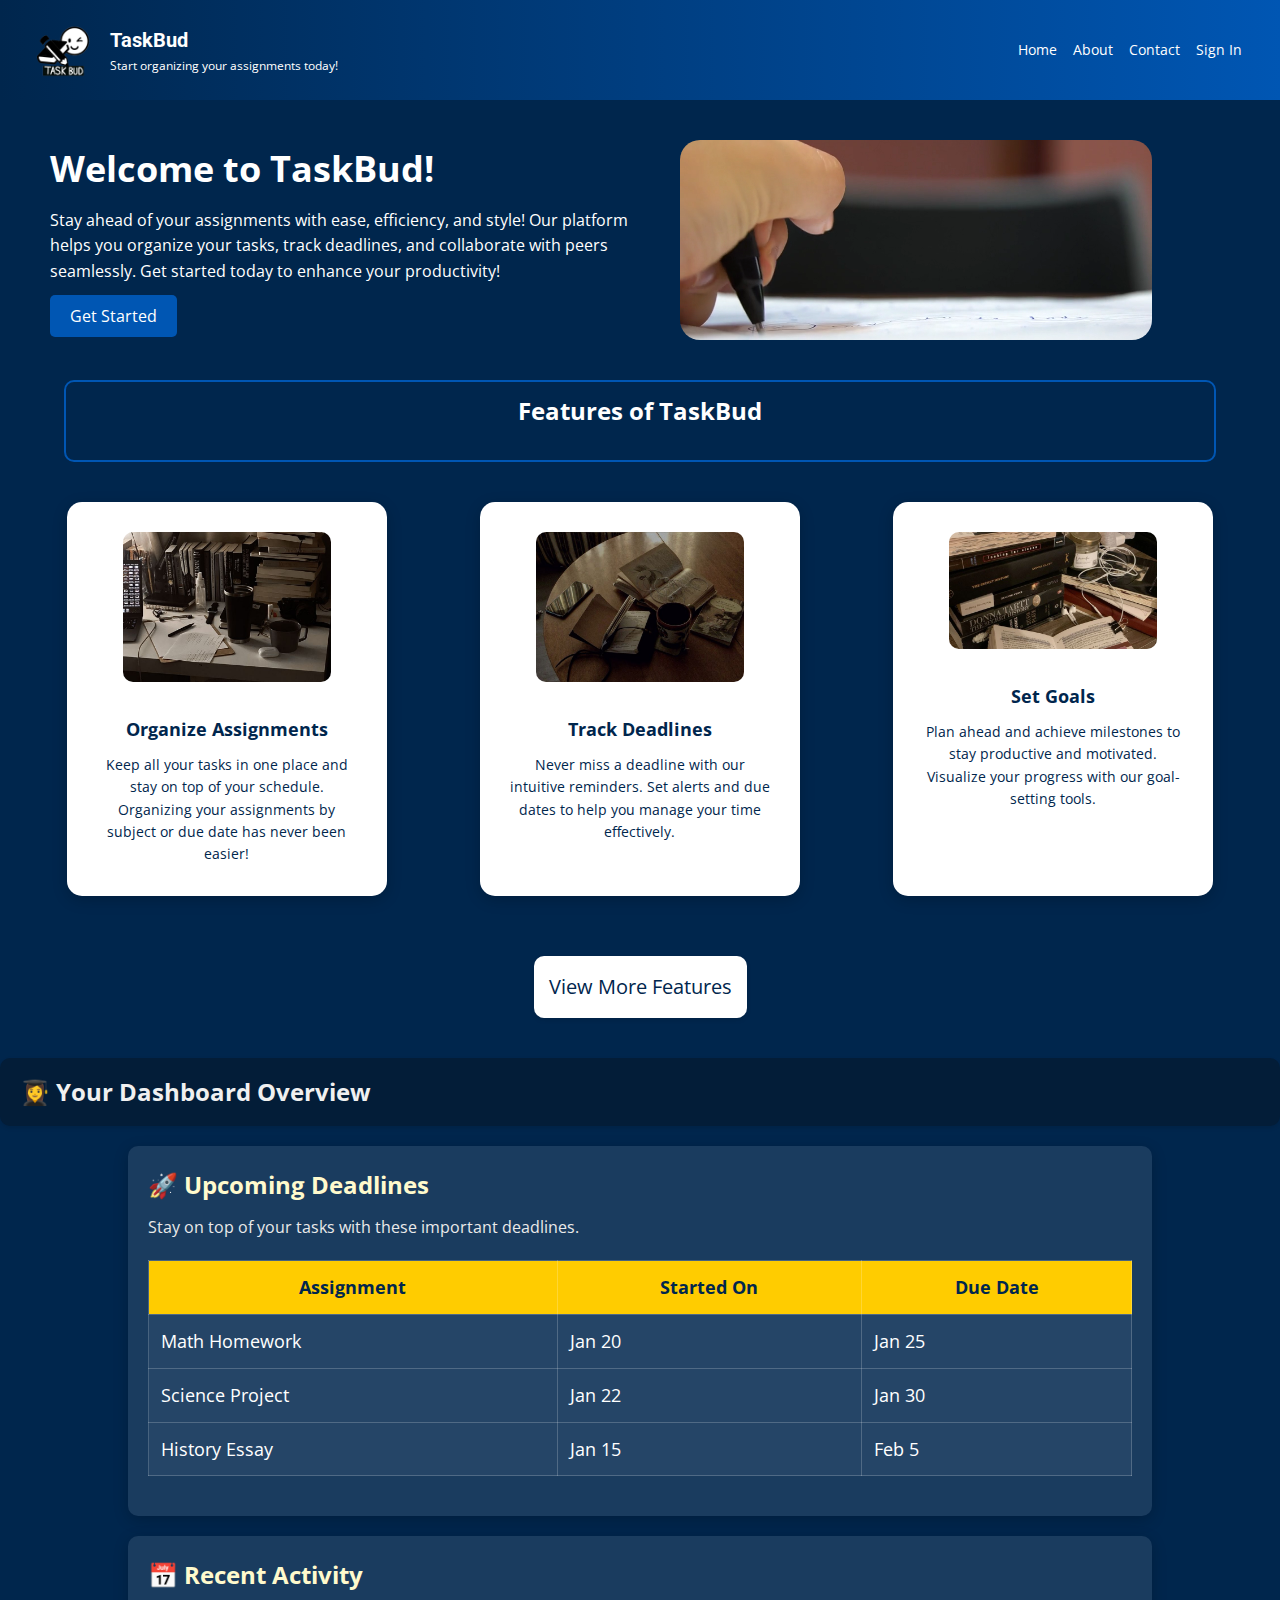
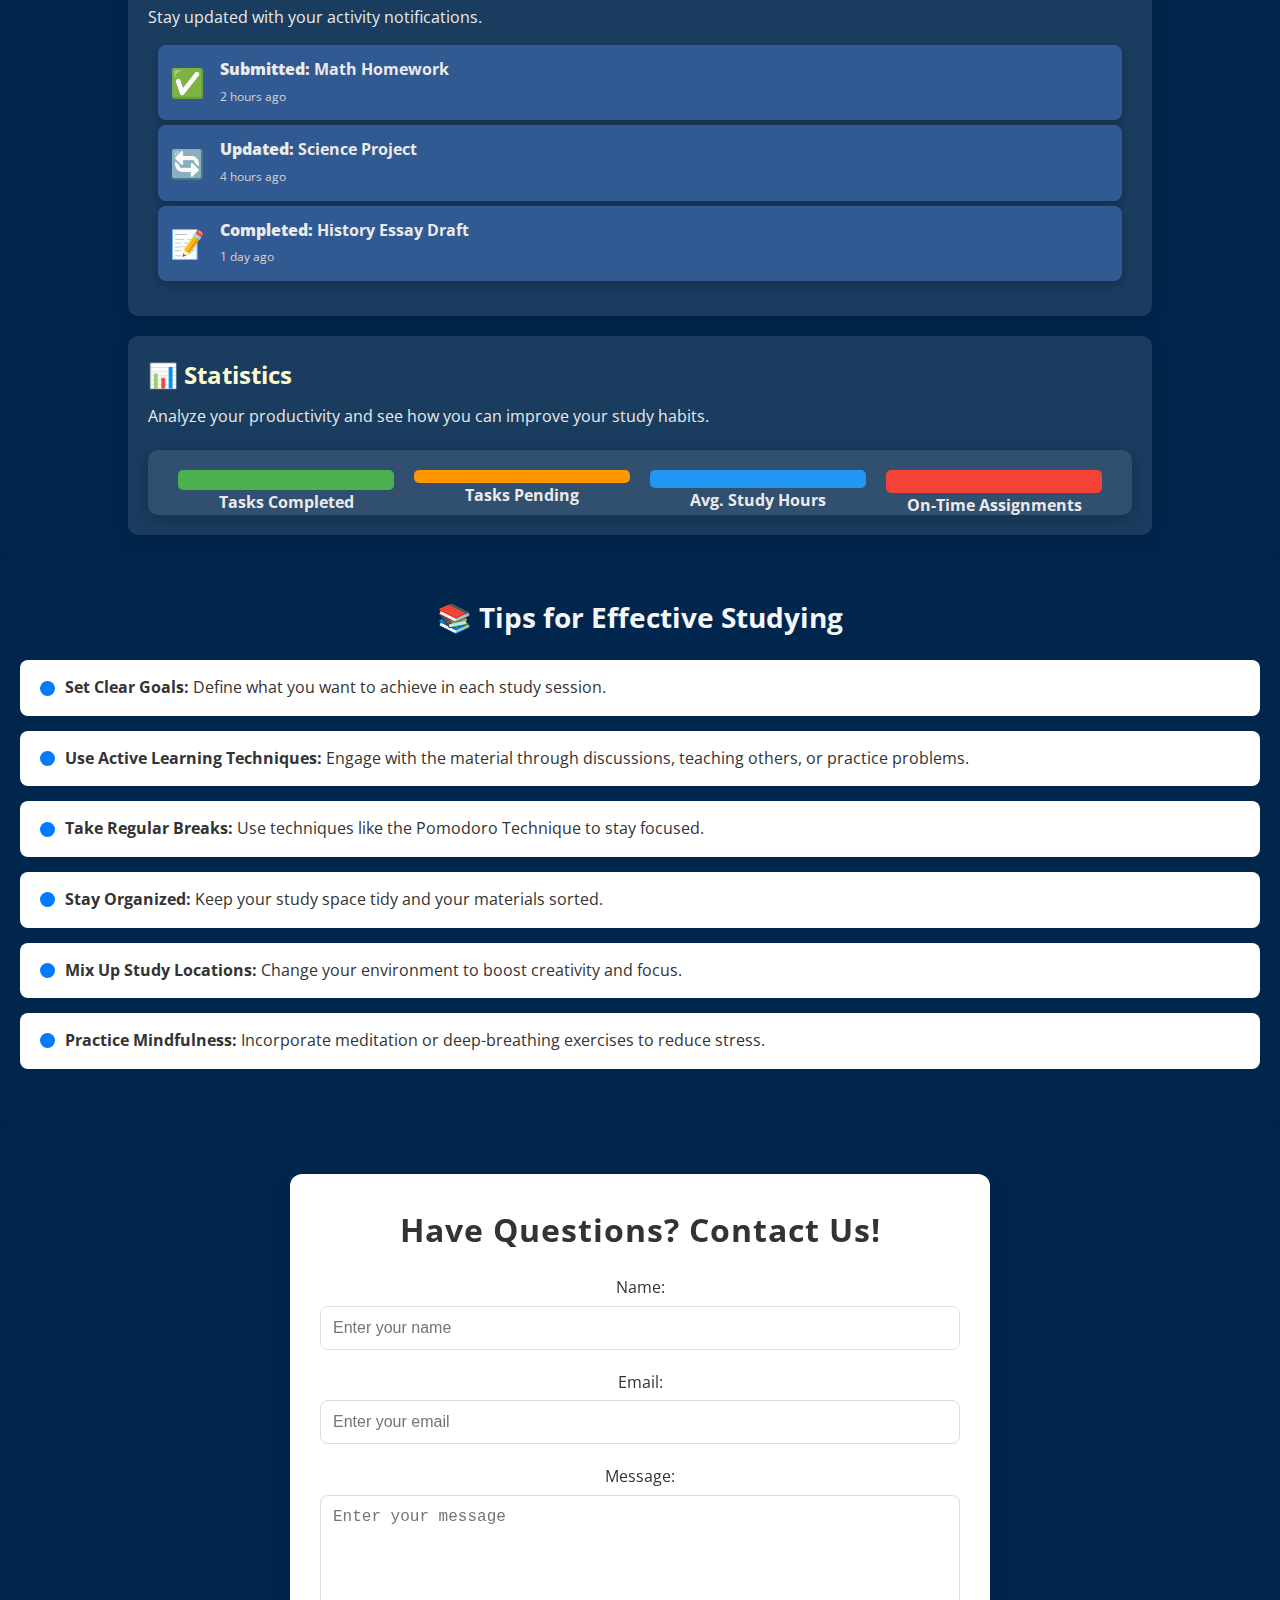
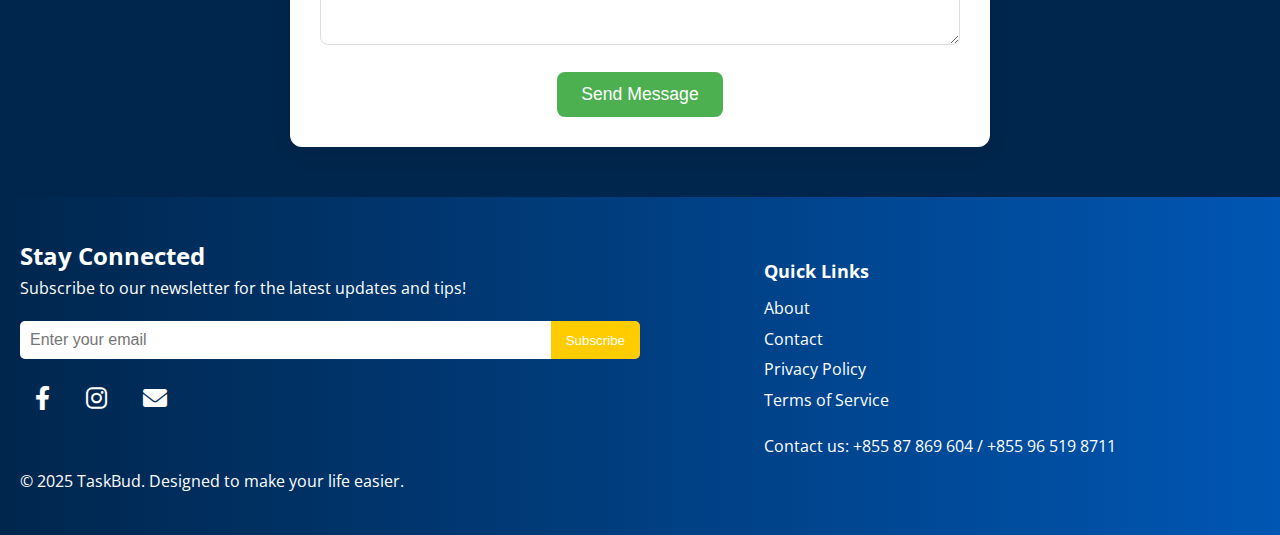
<file: index.html>
<!DOCTYPE html>
<html lang="en">
<head>
  <meta charset="UTF-8">
  <meta name="viewport" content="width=device-width, initial-scale=1.0">
  <title>TaskBud - Assignment Tracker</title>
  <link rel="icon" href="images/favicon.ico" type="image/x-icon">
  <link href="https://fonts.googleapis.com/css2?family=Roboto:wght@400;700&family=Open+Sans:wght@400;600&display=swap" rel="stylesheet">
  <link rel="stylesheet" href="styles.css">
  <link rel="stylesheet" href="https://cdnjs.cloudflare.com/ajax/libs/font-awesome/6.0.0-beta3/css/all.min.css">
</head>
<body>
  <!-- Header -->
  <header>
    <div class="logo-container">
      <img src="images/logo.jpg" alt="TaskBud Logo" class="logo">
      <div class="title">
        <h1>TaskBud</h1>
        <p>Start organizing your assignments today!</p>
      </div>
    </div>
    <nav>
      <ul>
        <li><a href="index.html">Home</a></li>
        <li><a href="about.html">About</a></li>
        <li><a href="contact.html">Contact</a></li>
        <li><a href="signin.html">Sign In</a></li> <!-- New Sign In link -->
      </ul>
    </nav>
  </header>

  <main>
    <!-- Intro Section -->
    <section id="intro" class="intro">
      <div class="intro-content">
        <div class="intro-text">
          <h1>Welcome to TaskBud!</h1>
          <p>Stay ahead of your assignments with ease, efficiency, and style! Our platform helps you organize your tasks, track deadlines, and collaborate with peers seamlessly. Get started today to enhance your productivity!</p>
          <a href="#features" class="get-started-button">Get Started</a>
        </div>
        <div class="intro-video">
          <video autoplay muted loop>
            <source src="images/study.mp4" type="video/mp4">
            Your browser does not support the video tag.
          </video>
        </div>
      </div>
    </section>

    

    <!-- Enhanced Features Section -->
    <section id="features" class="features">
      <div class="features-title">
        <h2>Features of TaskBud</h2>
      </div>
      <div class="features-container">
        <!-- Box Style Features -->
        <div class="feature-card feature-card-1">
          <img src="images/photo6.jpg" alt="Organize Assignments">
          <h3>Organize Assignments</h3>
          <p>Keep all your tasks in one place and stay on top of your schedule. Organizing your assignments by subject or due date has never been easier!</p>
        </div>

        <div class="feature-card feature-card-2">
          <img src="images/photo2.jpg" alt="Track Deadlines">
          <h3>Track Deadlines</h3>
          <p>Never miss a deadline with our intuitive reminders. Set alerts and due dates to help you manage your time effectively.</p>
        </div>

        <div class="feature-card feature-card-3">
          <img src="images/photo8.jpg" alt="Set Goals">
          <h3>Set Goals</h3>
          <p>Plan ahead and achieve milestones to stay productive and motivated. Visualize your progress with our goal-setting tools.</p>
        </div>
      </div>

      <div class="view-more-features">
        <input type="checkbox" id="toggle-features" class="toggle-checkbox">
        <label for="toggle-features" class="toggle-title">View More Features</label>
        <div class="features-different-design">
          <div class="feature-item">
            <div class="feature-image">
              <img src="images/image0.jpg" alt="Study Planner">
            </div>
            <h3>Study Planner</h3>
            <p>Organize your study schedule with our easy-to-use planner.</p>
          </div>
          
          <div class="feature-item">
            <div class="feature-image">
              <img src="images/image2.jpg" alt="Resource Library">
            </div>
            <h3>Resource Library</h3>
            <p>Access a vast library of study materials and resources.</p>
          </div>
          
          <div class="feature-item">
            <div class="feature-image">
              <img src="images/image3.jpg" alt="Progress Tracker">
            </div>
            <h3>Progress Tracker</h3>
            <p>Track your progress and stay motivated with our tools.</p>
          </div>
          
          <div class="feature-item">
            <div class="feature-image">
              <img src="images/image1.jpg" alt="Collaboration Tools">
            </div>
            <h3>Collaboration Tools</h3>
            <p>Utilize various collaboration tools to work effectively with your study group.</p>
          </div>
        </div>
      </div>
    </section>

<!-- Dashboard Section -->
<section id="dashboard" class="dashboard">
  <h2 class="dashboard-overview-title">👩‍🎓 Your Dashboard Overview</h2>
</section>

  <!-- Upcoming Deadlines Section -->
  <section id="upcoming-deadlines" class="info-section fade-in">
    <h2>🚀 Upcoming Deadlines</h2>
    <p>Stay on top of your tasks with these important deadlines.</p>
    <div class="table-responsive">
      <table class="styled-table">
        <thead>
          <tr>
            <th>Assignment</th>
            <th>Started On</th>
            <th>Due Date</th>
          </tr>
        </thead>
        <tbody>
          <tr>
            <td>Math Homework</td>
            <td>Jan 20</td>
            <td>Jan 25</td>
          </tr>
          <tr>
            <td>Science Project</td>
            <td>Jan 22</td>
            <td>Jan 30</td>
          </tr>
          <tr>
            <td>History Essay</td>
            <td>Jan 15</td>
            <td>Feb 5</td>
          </tr>
        </tbody>
      </table>
    </div>
  </section>

  <!-- Recent Activity Section -->
  <section id="recent-activity" class="info-section fade-in">
    <h2>📅 Recent Activity</h2>
    <p>Stay updated with your activity notifications.</p>
    <div class="notification-list">
      <div class="notification slide-in">
        <span class="notification-icon">✅</span>
        <div class="notification-content">
          <p class="notification-title"><strong>Submitted:</strong> Math Homework</p>
          <span class="notification-time">2 hours ago</span>
        </div>
      </div>
      <div class="notification slide-in">
        <span class="notification-icon">🔄</span>
        <div class="notification-content">
          <p class="notification-title"><strong>Updated:</strong> Science Project</p>
          <span class="notification-time">4 hours ago</span>
        </div>
      </div>
      <div class="notification slide-in">
        <span class="notification-icon">📝</span>
        <div class="notification-content">
          <p class="notification-title"> <strong>Completed:</strong> History Essay Draft</p>
          <span class="notification-time">1 day ago</span>
        </div>
      </div>
    </div>
  </section>

  <!-- Statistics Section -->
  <section id="statistics" class="info-section fade-in">
    <h2>📊 Statistics</h2>
    <p>Analyze your productivity and see how you can improve your study habits.</p>
    
    <div class="stats-overview">
      <div class="statistic">
        <div class="bar completed" style="height: 80%;" data-title="Tasks Completed: 15"></div>
        <span class="stat-label">Tasks Completed</span>
      </div>
      <div class="statistic">
        <div class="bar pending" style="height: 50%;" data-title="Tasks Pending: 5"></div>
        <span class="stat-label">Tasks Pending</span>
      </div>
      <div class="statistic">
        <div class="bar hours" style="height: 70%;" data-title="Average Study Hours: 5"></div>
        <span class="stat-label">Avg. Study Hours</span>
      </div>
      <div class="statistic">
        <div class="bar on-time" style="height: 90%;" data-title="On-Time Assignments: 12"></div>
        <span class="stat-label">On-Time Assignments</span>
      </div>
    </div>
  </section>
</section>

<!-- Tips for Effective Studying Section -->
<section id="study-tips" class="study-tips">
  <h2 class="study-tips-title">📚 Tips for Effective Studying</h2>
  <ul class="tips-list">
    <li>
      <button class="tip-button"></button>
      <span><strong>Set Clear Goals:</strong> Define what you want to achieve in each study session.</span>
    </li>
    <li>
      <button class="tip-button"></button>
      <span><strong>Use Active Learning Techniques:</strong> Engage with the material through discussions, teaching others, or practice problems.</span>
    </li>
    <li>
      <button class="tip-button"></button>
      <span><strong>Take Regular Breaks:</strong> Use techniques like the Pomodoro Technique to stay focused.</span>
    </li>
    <li>
      <button class="tip-button"></button>
      <span><strong>Stay Organized:</strong> Keep your study space tidy and your materials sorted.</span>
    </li>
    <li>
      <button class="tip-button"></button>
      <span><strong>Mix Up Study Locations:</strong> Change your environment to boost creativity and focus.</span>
    </li>
    <li>
      <button class="tip-button"></button>
      <span><strong>Practice Mindfulness:</strong> Incorporate meditation or deep-breathing exercises to reduce stress.</span>
    </li>
  </ul>
</section>

<!--contact section -->
<section class="contact-us">
  <div class="contact-form-container">
    <h2>Have Questions? Contact Us!</h2>
    <form action="mailto:pakpheavatey@gmail.com" method="POST" enctype="text/plain">
      <div class="form-group">
        <label for="name">Name:</label>
        <input type="text" id="name" name="name" required placeholder="Enter your name">
      </div>
      <div class="form-group">
        <label for="email">Email:</label>
        <input type="email" id="email" name="email" required placeholder="Enter your email">
      </div>
      <div class="form-group">
        <label for="message">Message:</label>
        <textarea id="message" name="message" required placeholder="Enter your message"></textarea>
      </div>
      <button type="submit" class="submit-btn">Send Message</button>
    </form>
  </div>
</section>


    <!-- Loading Spinner -->
    <div class="loading-spinner"></div>
  </main>

<!-- Footer -->
<footer>
  <div class="footer-content">
    <div class="footer-left">
      <h2>Stay Connected</h2>
      <p>Subscribe to our newsletter for the latest updates and tips!</p>
      
      <form class="newsletter-form">
        <input type="email" placeholder="Enter your email" required>
        <button type="submit">Subscribe</button>
      </form>

      <div class="socials">
        <a href="https://www.facebook.com/pheavatey.keo?mibextid=JRoKGi" target="_blank" class="social-icon">
          <i class="fab fa-facebook-f"></i>
        </a>
        <a href="https://www.instagram.com/luvatey?igsh=a2U5emFsNHZld2t4" target="_blank" class="social-icon">
          <i class="fab fa-instagram"></i>
        </a>
        <a href="mailto:pakpheavateykeo@gmail.com" class="social-icon">
          <i class="fas fa-envelope"></i>
        </a>
      </div>
    </div>

    <div class="footer-right">
      <div class="quick-links">
        <h3>Quick Links</h3>
        <a href="#about">About</a>
        <a href="#contact">Contact</a>
        <a href="#privacy">Privacy Policy</a>
        <a href="#terms">Terms of Service</a>
      </div>

      <div class="contact-info">
        <p>Contact us: +855 87 869 604 / +855 96 519 8711</p>
      </div>
    </div>
  </div>

  <p>&copy; 2025 TaskBud. Designed to make your life easier.</p>
</footer>
</body>
</html>
</file>
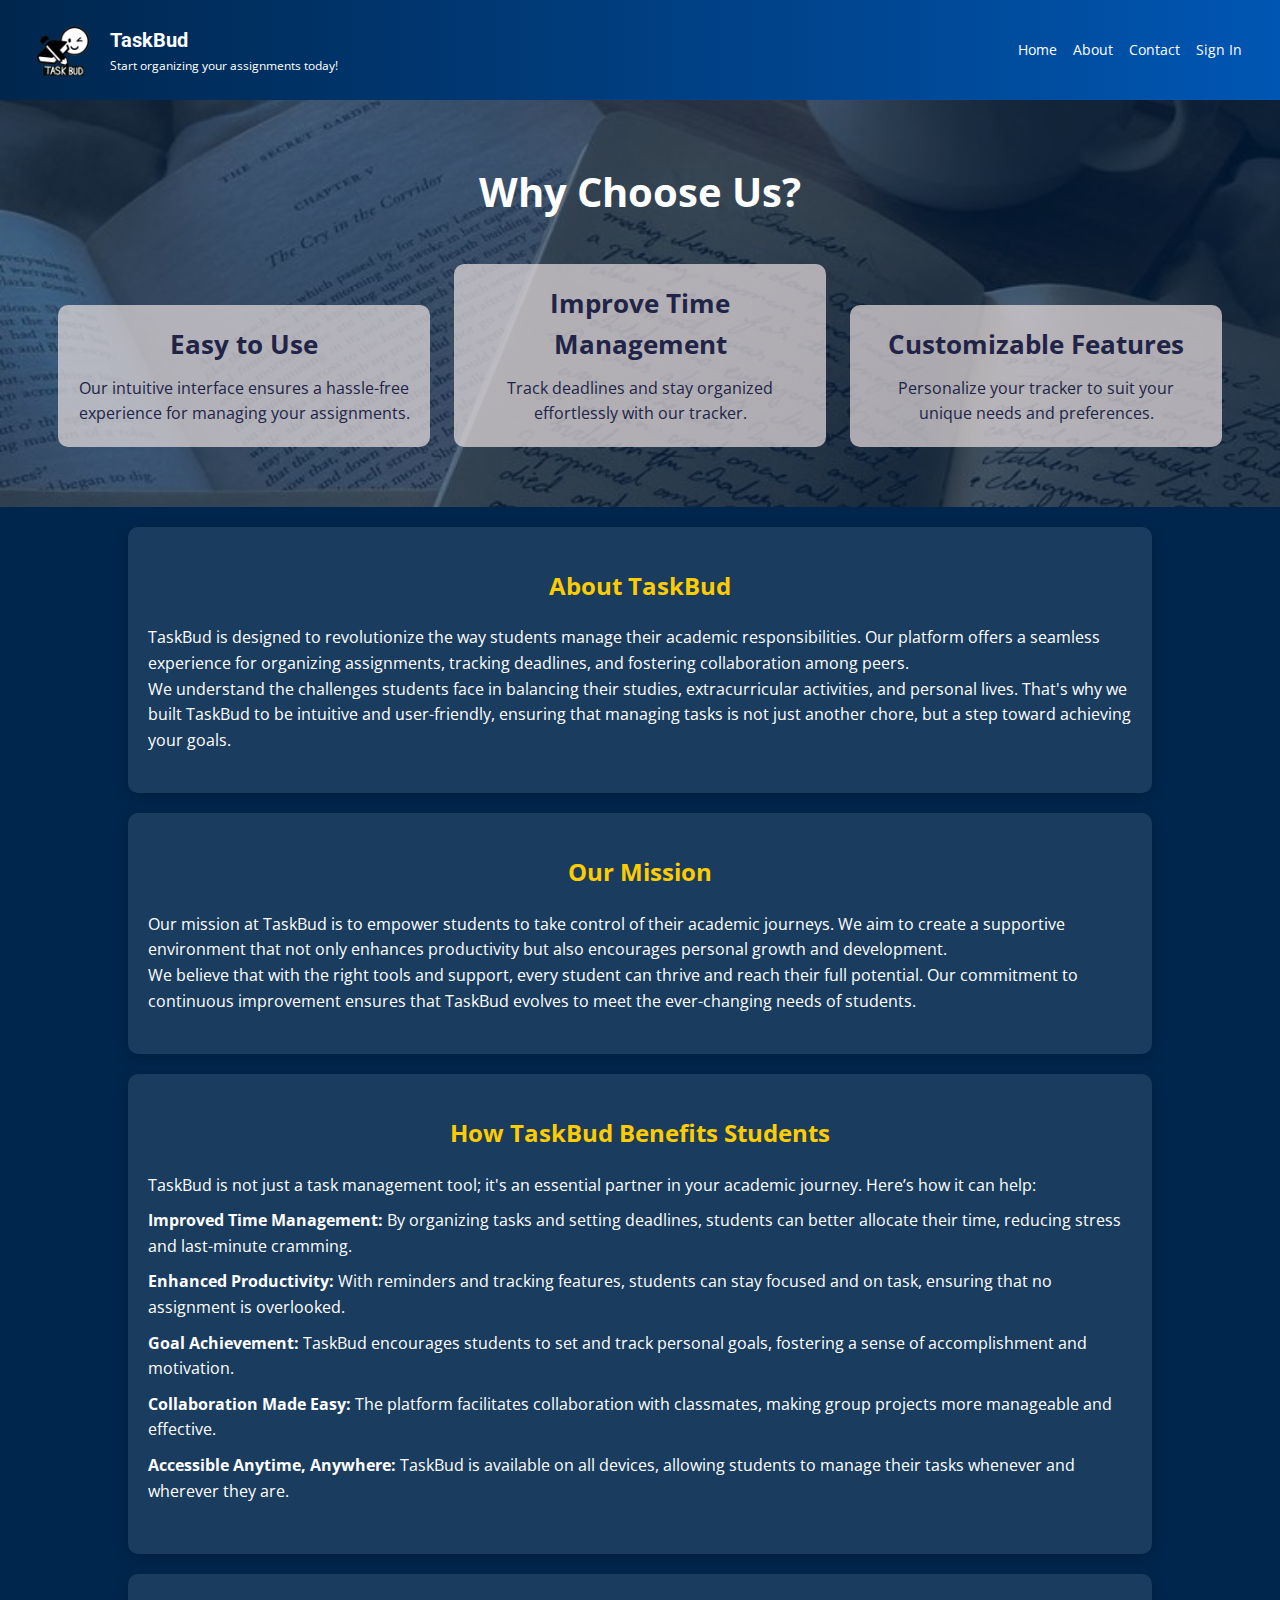
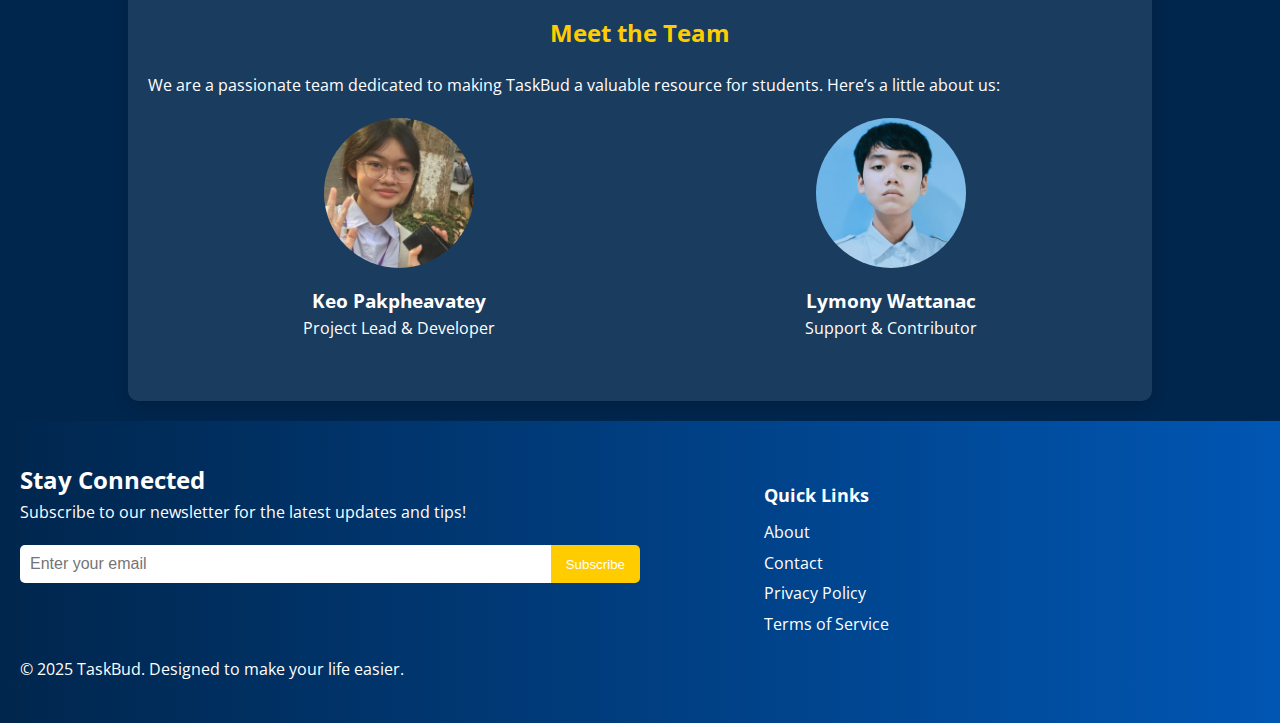
<file: about.html>
<!DOCTYPE html>
<html lang="en">
<head>
  <meta charset="UTF-8">
  <meta name="viewport" content="width=device-width, initial-scale=1.0">
  <title>About Us - TaskBud</title>
  <link rel="icon" href="path/to/your/favicon.ico" type="image/x-icon">
  <link href="https://fonts.googleapis.com/css2?family=Roboto:wght@400;700&family=Open+Sans:wght@400;600&display=swap" rel="stylesheet">
  <link rel="stylesheet" href="styles.css"> <!-- Include your CSS -->
  <link rel="stylesheet" href="https://cdnjs.cloudflare.com/ajax/libs/font-awesome/6.0.0-beta3/css/all.min.css">
  <style>
    .about-section,
    .mission-section,
    .benefits-section,
    .team-section {
      padding: 40px 20px;
      background-color: rgba(255, 255, 255, 0.1);
      border-radius: 10px;
      margin: 20px 10%;
      box-shadow: 0 4px 15px rgba(0, 0, 0, 0.2);
    }

    .about-section h2,
    .mission-section h2,
    .benefits-section h2,
    .team-section h2 {
      color: var(--primary-color);
      margin-bottom: 20px;
      text-align: center;
    }

    .features-container {
      display: flex;
      justify-content: space-around;
      flex-wrap: wrap;
    }

    .feature-item {
      flex: 1 1 30%; /* Responsive width */
      padding: 20px;
      text-align: center;
      background-color: #fff;
      border-radius: 10px;
      margin: 10px;
      box-shadow: 0 2px 4px rgba(0, 0, 0, 0.2);
      transition: transform 0.3s;
    }

    .feature-item:hover {
      transform: translateY(-5px);
    }

    .feature-item i {
      font-size: 40px; /* Icon size */
      color: var(--primary-color);
      margin-bottom: 10px;
    }

    .team-container {
      display: flex;
      justify-content: space-around;
      flex-wrap: wrap;
    }

    .team-member {
      text-align: center;
      margin: 20px;
      transition: transform 0.3s ease;
    }

    .team-member:hover {
      transform: scale(1.05);
    }

    .team-member img {
      width: 150px; /* Adjust as necessary */
      height: 150px; /* Adjust as necessary */
      border-radius: 50%; /* Circular image */
      margin-bottom: 10px;
      transition: border 0.3s ease;
    }

    .team-member img:hover {
      border: 3px solid var(--primary-color); /* Add border on hover */
    }

    .benefits-section {
      padding: 40px 20px;
      background-color: rgba(255, 255, 255, 0.1);
      border-radius: 10px;
      margin: 20px 10%;
      box-shadow: 0 4px 15px rgba(0, 0, 0, 0.2);
    }

    .benefits-section h2 {
      color: var(--primary-color);
      margin-bottom: 20px;
      text-align: center;
    }

    .benefits-section ul {
      list-style-type: none;
      padding: 0;
      line-height: 1.6;
    }

    .benefits-section li {
      margin: 10px 0;
      font-size: 16px;
    }

    /* Adding transitions for sections */
    .about-section,
    .mission-section,
    .benefits-section,
    .team-section {
      transition: transform 0.3s ease, box-shadow 0.3s ease;
    }

    .about-section:hover,
    .mission-section:hover,
    .benefits-section:hover,
    .team-section:hover {
      transform: translateY(-5px);
      box-shadow: 0 6px 20px rgba(0, 0, 0, 0.3);
    }

    /* Slideshow Section */
    .why-us {
      position: relative;
      padding: 60px 20px;
      text-align: center;
      color: white;
      overflow: hidden; /* Hide anything going outside the section */
    }

    .slideshow-container {
      position: absolute;
      top: 0;
      left: 0;
      right: 0;
      bottom: 0;
      display: flex;
      animation: slideshow 25s infinite;
      z-index: -1; /* Position the slideshow behind the content */
    }

    .slide {
      width: 100%;
      flex-shrink: 0;
    }

    .slide img {
      width: 100%;
      height: 100%;
      object-fit: cover;
      opacity: 0.4; /* Make the images slightly transparent */
    }

    @keyframes slideshow {
      0%, 20% {
        transform: translateX(0);
      }
      25%, 45% {
        transform: translateX(-100%);
      }
      50%, 70% {
        transform: translateX(-200%);
      }
      75%, 95% {
        transform: translateX(-300%);
      }
      100% {
        transform: translateX(-400%);
      }
    }

    /* Why Choose Us Content */
    .why-us-content {
      position: relative;
      z-index: 1; /* Make sure content is above the slideshow */
    }

    .why-us h2 {
      font-size: 2.5rem;
      margin-bottom: 40px;
    }

    .reason {
      display: inline-block;
      width: 30%;
      margin: 0 10px;
      text-align: center;
      padding: 20px;
      color: #212347;
      background-color: rgba(233, 224, 224, 0.7); /* Slight transparency */
      border-radius: 10px;
      transition: transform 0.3s ease, box-shadow 0.3s ease;
    }

    .reason h3 {
      font-size: 1.6rem;
      margin-bottom: 10px;
    }

    .reason p {
      font-size: 1rem;
      line-height: 1.6;
    }

    /* Hover animation for reason cards */
    .reason:hover {
      transform: translateY(-10px);
      box-shadow: 0 4px 15px rgba(0, 0, 0, 0.3);
    }

    /* Responsive Styling */
    @media screen and (max-width: 768px) {
      .reason {
        width: 80%;
        margin-bottom: 30px;
      }
      .why-us h2 {
        font-size: 2rem;
      }
    }
  </style>
</head>
<body>
  <!-- Header -->
  <header>
    <div class="logo-container">
      <img src="images/logo.jpg" alt="TaskBud Logo" class="logo">
      <div class="title">
        <h1>TaskBud</h1>
        <p>Start organizing your assignments today!</p>
      </div>
    </div>
    <nav>
        <ul>
          <li><a href="index.html">Home</a></li>
          <li><a href="about.html">About</a></li>
          <li><a href="contact.html">Contact</a></li>
          <li><a href="signin.html">Sign In</a></li> <!-- New Sign In link -->
        </ul>
      </nav>
  </header>

  <main>
    <!-- Slideshow Showcase Section (Why Choose Us) -->
    <section class="why-us">
      <div class="slideshow-container">
        <div class="slide fade">
          <img src="images/slide0.jpg" alt="Assignment 1">
        </div>
        <div class="slide fade">
          <img src="images/slide1.jpg" alt="Assignment 2">
        </div>
        <div class="slide fade">
          <img src="images/slide2.jpg" alt="Assignment 3">
        </div>
        <div class="slide fade">
          <img src="images/slide3.jpg" alt="Assignment 4">
        </div>
        <div class="slide fade">
          <img src="images/slide4.jpg" alt="Assignment 5">
        </div>
      </div>

      <div class="why-us-content">
        <h2>Why Choose Us?</h2>
        <div class="reason">
          <h3>Easy to Use</h3>
          <p>Our intuitive interface ensures a hassle-free experience for managing your assignments.</p>
        </div>
        <div class="reason">
          <h3>Improve Time Management</h3>
          <p>Track deadlines and stay organized effortlessly with our tracker.</p>
        </div>
        <div class="reason">
          <h3>Customizable Features</h3>
          <p>Personalize your tracker to suit your unique needs and preferences.</p>
        </div>
      </div>
    </section>

    <!-- About Section -->
    <section id="about" class="about-section">
      <h2>About TaskBud</h2>
      <p>TaskBud is designed to revolutionize the way students manage their academic responsibilities. Our platform offers a seamless experience for organizing assignments, tracking deadlines, and fostering collaboration among peers.</p>
      <p>We understand the challenges students face in balancing their studies, extracurricular activities, and personal lives. That's why we built TaskBud to be intuitive and user-friendly, ensuring that managing tasks is not just another chore, but a step toward achieving your goals.</p>
    </section>

    <!-- Our Mission Section -->
    <section class="mission-section">
      <h2>Our Mission</h2>
      <p>Our mission at TaskBud is to empower students to take control of their academic journeys. We aim to create a supportive environment that not only enhances productivity but also encourages personal growth and development.</p>
      <p>We believe that with the right tools and support, every student can thrive and reach their full potential. Our commitment to continuous improvement ensures that TaskBud evolves to meet the ever-changing needs of students.</p>
    </section>

    <!-- Benefits Section -->
    <section class="benefits-section">
      <h2>How TaskBud Benefits Students</h2>
      <p>TaskBud is not just a task management tool; it's an essential partner in your academic journey. Here’s how it can help:</p>
      <ul>
        <li><strong>Improved Time Management:</strong> By organizing tasks and setting deadlines, students can better allocate their time, reducing stress and last-minute cramming.</li>
        <li><strong>Enhanced Productivity:</strong> With reminders and tracking features, students can stay focused and on task, ensuring that no assignment is overlooked.</li>
        <li><strong>Goal Achievement:</strong> TaskBud encourages students to set and track personal goals, fostering a sense of accomplishment and motivation.</li>
        <li><strong>Collaboration Made Easy:</strong> The platform facilitates collaboration with classmates, making group projects more manageable and effective.</li>
        <li><strong>Accessible Anytime, Anywhere:</strong> TaskBud is available on all devices, allowing students to manage their tasks whenever and wherever they are.</li>
      </ul>
    </section>

    <!-- Meet the Team Section -->
    <section class="team-section">
      <h2>Meet the Team</h2>
      <p>We are a passionate team dedicated to making TaskBud a valuable resource for students. Here’s a little about us:</p>
      <div class="team-container">
        <div class="team-member">
          <img src="images/vatey.jpg" alt="Keo Pakpheavatey">
          <h3>Keo Pakpheavatey</h3>
          <p>Project Lead & Developer</p>
        </div>
        <div class="team-member">
          <img src="images/wattanac.jpg" alt="Lymony Wattanac">
          <h3>Lymony Wattanac</h3>
          <p>Support & Contributor</p>
        </div>
      </div>
    </section>
  </main>

  <!-- Footer -->
  <footer>
    <div class="footer-content">
      <div class="footer-left">
        <h2>Stay Connected</h2>
        <p>Subscribe to our newsletter for the latest updates and tips!</p>
        <form class="newsletter-form">
          <input type="email" placeholder="Enter your email" required>
          <button type="submit">Subscribe</button>
        </form>
      </div>
      <div class="footer-right">
        <div class="quick-links">
          <h3>Quick Links</h3>
          <a href="about.html">About</a>
          <a href="#contact">Contact</a>
          <a href="#privacy">Privacy Policy</a>
          <a href="#terms">Terms of Service</a>
        </div>
      </div>
    </div>
    <p>&copy; 2025 TaskBud. Designed to make your life easier.</p>
  </footer>
</body>
</html>
</file>
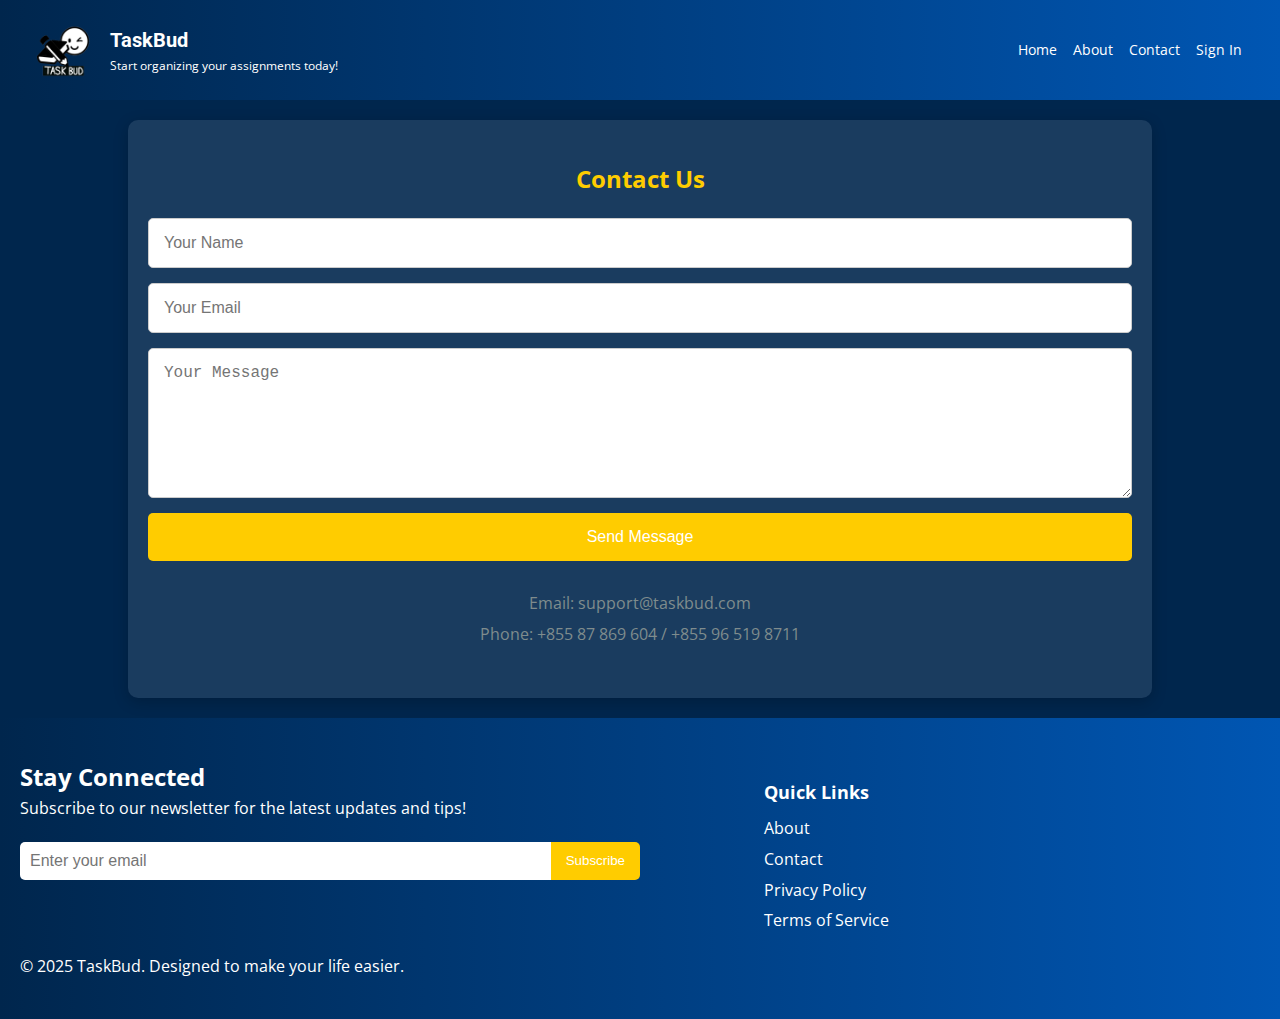
<file: contact.html>
<!DOCTYPE html>
<html lang="en">
<head>
  <meta charset="UTF-8">
  <meta name="viewport" content="width=device-width, initial-scale=1.0">
  <title>Contact Us - TaskBud</title>
  <link rel="icon" href="path/to/your/favicon.ico" type="image/x-icon">
  <link href="https://fonts.googleapis.com/css2?family=Roboto:wght@400;700&family=Open+Sans:wght@400;600&display=swap" rel="stylesheet">
  <link rel="stylesheet" href="styles.css"> <!-- Include your CSS -->
  <link rel="stylesheet" href="https://cdnjs.cloudflare.com/ajax/libs/font-awesome/6.0.0-beta3/css/all.min.css">
  <style>
    .contact-section {
      padding: 40px 20px;
      background-color: rgba(255, 255, 255, 0.1);
      border-radius: 10px;
      margin: 20px 10%;
      box-shadow: 0 4px 15px rgba(0, 0, 0, 0.2);
    }

    .contact-section h2 {
      color: var(--primary-color);
      margin-bottom: 20px;
      text-align: center;
    }

    .contact-form {
      display: flex;
      flex-direction: column;
      gap: 15px;
    }

    .contact-form input,
    .contact-form textarea {
      padding: 15px;
      border: 1px solid #ccc;
      border-radius: 5px;
      font-size: 1rem;
    }

    .contact-form input:focus,
    .contact-form textarea:focus {
      border-color: var(--primary-color);
      outline: none;
    }

    .contact-form button {
      padding: 15px;
      background-color: var(--primary-color);
      color: white;
      border: none;
      border-radius: 5px;
      font-size: 1rem;
      cursor: pointer;
      transition: background-color 0.3s;
    }

    .contact-form button:hover {
      background-color: darken(var(--primary-color), 10%);
    }

    .contact-info {
      margin-top: 30px;
      text-align: center;
      color: #7f8c8d;
    }

    .contact-info p {
      margin: 5px 0;
    }
  </style>
</head>
<body>
  <!-- Header -->
  <header>
    <div class="logo-container">
      <img src="images/logo.jpg" alt="TaskBud Logo" class="logo">
      <div class="title">
        <h1>TaskBud</h1>
        <p>Start organizing your assignments today!</p>
      </div>
    </div>
    <nav>
        <ul>
          <li><a href="index.html">Home</a></li>
          <li><a href="about.html">About</a></li>
          <li><a href="contact.html">Contact</a></li>
          <li><a href="signin.html">Sign In</a></li> <!-- New Sign In link -->
        </ul>
      </nav>
  </header>

  <main>
    <!-- Contact Section -->
    <section class="contact-section">
      <h2>Contact Us</h2>
      <form class="contact-form" action="submit_form.php" method="post">
        <input type="text" name="name" placeholder="Your Name" required>
        <input type="email" name="email" placeholder="Your Email" required>
        <textarea name="message" rows="5" placeholder="Your Message" required></textarea>
        <button type="submit">Send Message</button>
      </form>
      <div class="contact-info">
        <p>Email: support@taskbud.com</p>
        <p>Phone: +855 87 869 604 / +855 96 519 8711</p>
      </div>
    </section>
  </main>

  <!-- Footer -->
  <footer>
    <div class="footer-content">
      <div class="footer-left">
        <h2>Stay Connected</h2>
        <p>Subscribe to our newsletter for the latest updates and tips!</p>
        <form class="newsletter-form">
          <input type="email" placeholder="Enter your email" required>
          <button type="submit">Subscribe</button>
        </form>
      </div>
      <div class="footer-right">
        <div class="quick-links">
          <h3>Quick Links</h3>
          <a href="about.html">About</a>
          <a href="#contact">Contact</a>
          <a href="#privacy">Privacy Policy</a>
          <a href="#terms">Terms of Service</a>
        </div>
      </div>
    </div>
    <p>&copy; 2025 TaskBud. Designed to make your life easier.</p>
  </footer>
</body>
</html>
</file>
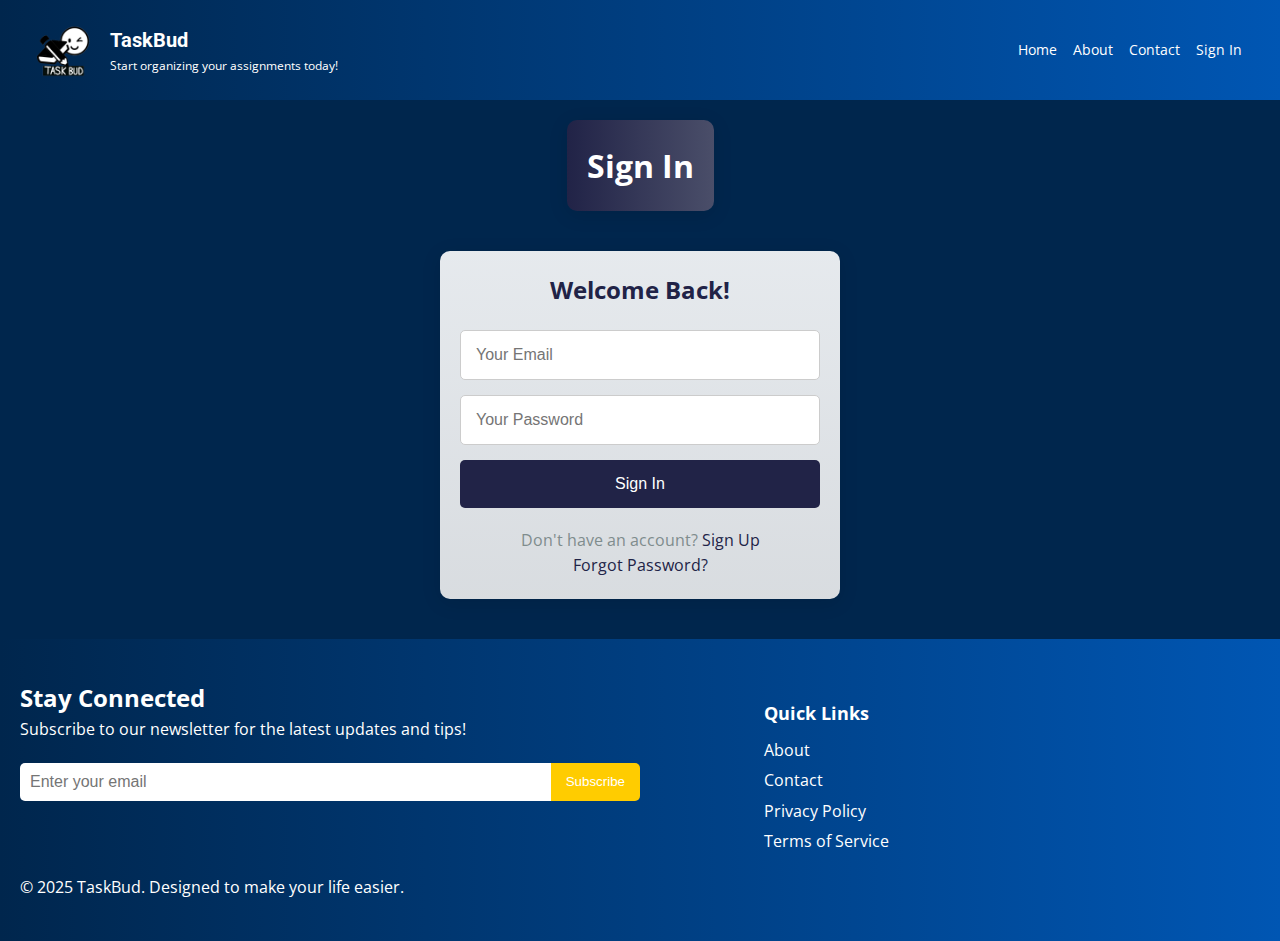
<file: signin.html>
<!DOCTYPE html>
<html lang="en">
<head>
  <meta charset="UTF-8">
  <meta name="viewport" content="width=device-width, initial-scale=1.0">
  <title>Sign In - TaskBud</title>
  <link rel="icon" href="path/to/your/favicon.ico" type="image/x-icon">
  <link href="https://fonts.googleapis.com/css2?family=Roboto:wght@400;700&family=Open+Sans:wght@400;600&display=swap" rel="stylesheet">
  <link rel="stylesheet" href="styles.css"> <!-- Include your CSS -->
  <link rel="stylesheet" href="https://cdnjs.cloudflare.com/ajax/libs/font-awesome/6.0.0-beta3/css/all.min.css">
  <style>
    body {
      font-family: 'Open Sans', sans-serif;
      margin: 0;
      padding: 0;
    }

    .signin-header {
      background: linear-gradient(90deg, #212347, #4a4e69); /* Gradient background */
      color: white;
      text-align: center;
      padding: 20px;
      margin: 20px auto;
      width: fit-content;
      border-radius: 10px;
      box-shadow: 0 4px 20px rgba(0, 0, 0, 0.1);
      transition: transform 0.3s, box-shadow 0.3s;
    }

    .signin-header:hover {
      transform: translateY(-5px);
      box-shadow: 0 6px 20px rgba(0, 0, 0, 0.3);
    }

    .signin-container {
      max-width: 400px;
      margin: 40px auto;
      padding: 20px;
      background: linear-gradient(180deg, rgba(255, 255, 255, 0.9), rgba(240, 240, 240, 0.9));
      border-radius: 10px;
      box-shadow: 0 4px 20px rgba(0, 0, 0, 0.1);
    }

    .signin-container h2 {
      text-align: center;
      color: #212347; /* Primary color */
      margin-bottom: 20px;
    }

    .signin-form {
      display: flex;
      flex-direction: column;
      gap: 15px;
    }

    .signin-form input {
      padding: 15px;
      border: 1px solid #ccc;
      border-radius: 5px;
      font-size: 1rem;
      transition: border-color 0.3s;
    }

    .signin-form input:focus {
      border-color: #212347; /* Highlight color */
      outline: none;
    }

    .signin-form button {
      padding: 15px;
      background-color: #212347; /* Primary color */
      color: white;
      border: none;
      border-radius: 5px;
      font-size: 1rem;
      cursor: pointer;
      transition: background-color 0.3s;
    }

    .signin-form button:hover {
      background-color: #1a1f2a; /* Darker shade for hover */
    }

    .signin-info {
      margin-top: 20px;
      text-align: center;
      color: #7f8c8d;
    }

    .signin-info a {
      color: #212347; /* Primary color for links */
      text-decoration: none;
    }

    .signin-info a:hover {
      text-decoration: underline;
    }
  </style>
</head>
<body>
  <!-- Header -->
  <header>
    <div class="logo-container">
      <img src="images/logo.jpg" alt="TaskBud Logo" class="logo">
      <div class="title">
        <h1>TaskBud</h1>
        <p>Start organizing your assignments today!</p>
      </div>
    </div>
    <nav>
        <ul>
          <li><a href="index.html">Home</a></li>
          <li><a href="about.html">About</a></li>
          <li><a href="contact.html">Contact</a></li>
          <li><a href="signin.html">Sign In</a></li> <!-- New Sign In link -->
        </ul>
      </nav>
  </header>

  <main>
    <div class="signin-header">
      <h1>Sign In</h1>
    </div>

    <div class="signin-container">
      <h2>Welcome Back!</h2>
      <form class="signin-form" action="login_process.php" method="post">
        <input type="email" name="email" placeholder="Your Email" required>
        <input type="password" name="password" placeholder="Your Password" required>
        <button type="submit">Sign In</button>
      </form>
      <div class="signin-info">
        <p>Don't have an account? <a href="signup.html">Sign Up</a></p>
        <p><a href="forgot_password.html">Forgot Password?</a></p>
      </div>
    </div>
  </main>

  <!-- Footer -->
  <footer>
    <div class="footer-content">
      <div class="footer-left">
        <h2>Stay Connected</h2>
        <p>Subscribe to our newsletter for the latest updates and tips!</p>
        <form class="newsletter-form">
          <input type="email" placeholder="Enter your email" required>
          <button type="submit">Subscribe</button>
        </form>
      </div>
      <div class="footer-right">
        <div class="quick-links">
          <h3>Quick Links</h3>
          <a href="about.html">About</a>
          <a href="contact.html">Contact</a>
          <a href="#privacy">Privacy Policy</a>
          <a href="#terms">Terms of Service</a>
        </div>
      </div>
    </div>
    <p>&copy; 2025 TaskBud. Designed to make your life easier.</p>
  </footer>
</body>
</html>
</file>
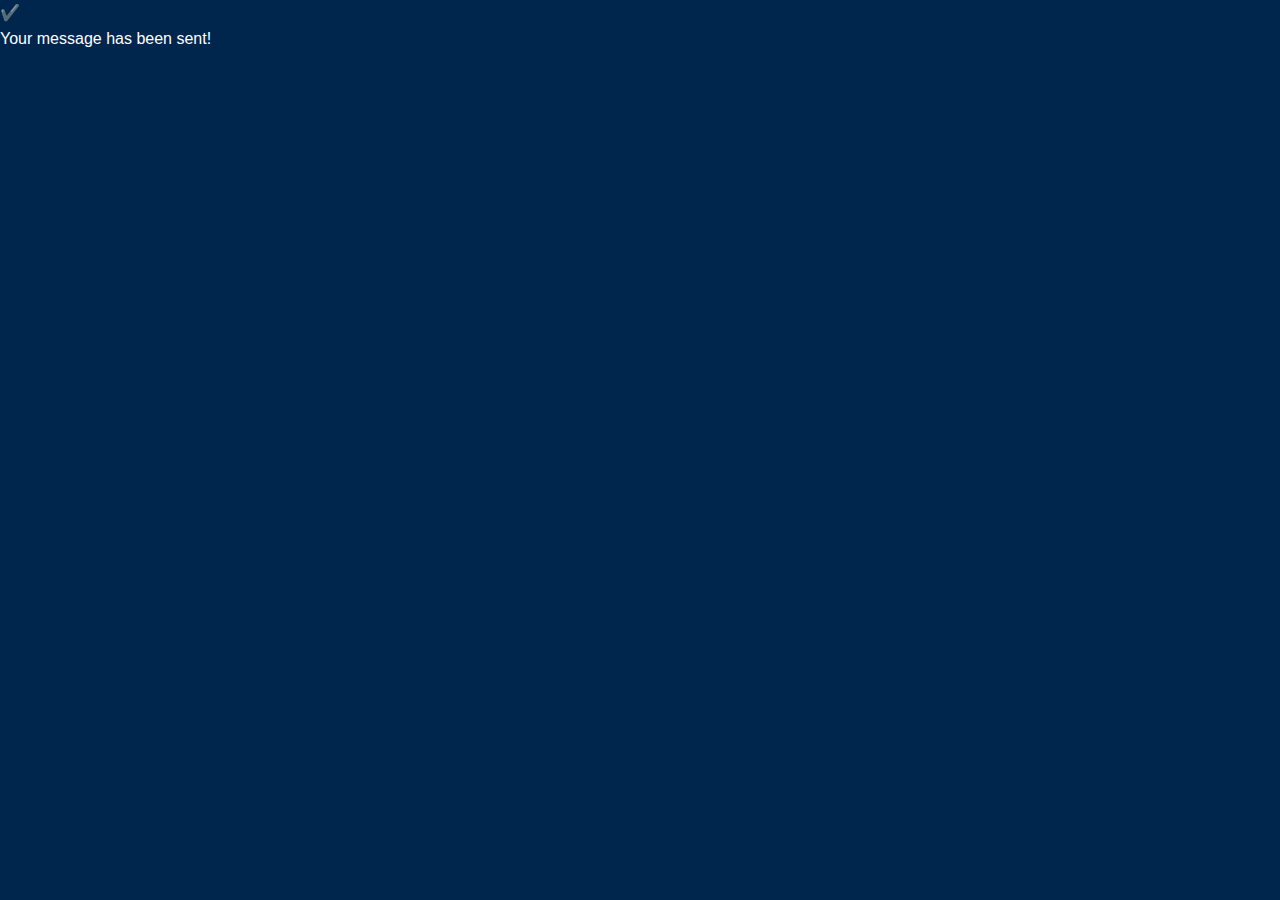
<file: success.html>
<!DOCTYPE html>
<html lang="en">
<head>
  <meta charset="UTF-8">
  <meta name="viewport" content="width=device-width, initial-scale=1.0">
  <title>Success</title>
  <link rel="stylesheet" href="styles.css">
</head>
<body>

  <div class="success-message">
    <span class="checkmark">✔️</span>
    <p>Your message has been sent!</p>
  </div>

</body>
</html>
</file>
<file: styles.css>
/* General Reset */
* {
  margin: 0;
  padding: 0;
  box-sizing: border-box;
}

:root {
  --primary-color: #ffcc00;
  --secondary-color: #00264d;
  --text-color: #ffffff;
  --hover-color: #e6b800;
  --button-color: #0056b3;
}


/* Body Styling */
body {
  font-family: 'Open Sans', sans-serif;
  color: var(--text-color);
  background-color: var(--secondary-color);
  line-height: 1.6;
}

/* Header Styling */
header {
  display: flex;
  justify-content: space-between;
  align-items: center;
  padding: 15px 30px;
  background: linear-gradient(to right, #00264d, #0056b3); /* Dark gradient */
  color: var(--text-color);
}


.logo-container {
  display: flex;
  align-items: center;
}

.logo {
  width: 70px;
  margin-right: 10px;
}

.title h1 {
  font-size: 20px;
  font-family: 'Roboto', sans-serif;
}

.title p {
  font-size: 12px;
}

nav {
  display: flex;
  align-items: center;
}

nav ul {
  display: flex;
  list-style: none;
}

nav ul li {
  margin: 0 8px;
}

nav ul li a {
  text-decoration: none;
  color: var(--text-color);
  font-size: 14px;
}

nav ul li a:hover {
  color: var(--hover-color);
  transform: scale(1.05);
  transition: transform 0.2s;
}

.sign-in-button {
  margin-left: auto;
  padding: 5px 15px;
  border: none;
  border-radius: 4px;
  background-color: var(--button-color);
  color: var(--text-color);
  text-decoration: none;
  display: flex;
  align-items: center;
}

.sign-in-button:hover {
  color: var(--hover-color);
  transform: scale(1.05);
  transition: transform 0.2s;
}

/* Intro Section */
.intro {
  display: flex;
  justify-content: space-between;
  align-items: flex-start; /* Align items to the top */
  margin: 40px 50px;
}

.intro-content {
  display: flex;
  width: 100%;
}

.intro-text {
  width: 50%; /* Adjusted width for better fit */
  margin-right: 40px; /* Increased space between text and video */
}

.intro-text h1 {
  font-size: 36px;
  font-weight: bold;
  margin-bottom: 10px; /* Reduced margin */
}

.intro-text p {
  font-size: 16px;
  line-height: 1.6; /* Increased line spacing for readability */
  margin-bottom: 20px; /* Increased space between paragraph and button */
}

/* Info Sections */
.info-section {
  padding: 20px; /* Inner padding for the content */
  margin: 20px 10%; /* Margin to separate from edges */
  border-radius: 10px;
  background-color: rgba(255, 255, 255, 0.1); /* Slightly transparent background */
  box-shadow: 0 4px 15px rgba(0, 0, 0, 0.2);
}

/* Header and Text Styles */
.info-section h2 {
  color: var(--primary-color); /* Use primary color for headings */
  margin-bottom: 10px;
  animation: fadeIn 0.5s ease forwards; /* Animation for heading */
}

.info-section p {
  color: #eaeaea; /* Light color for paragraph text */
}

.get-started-button {
  padding: 10px 20px;
  background-color: var(--button-color);
  color: var(--text-color);
  text-decoration: none;
  border-radius: 5px;
  transition: background-color 0.3s;
}

.get-started-button:hover {
  background-color: #004d99;
}

.intro-video {
  width: 40%; /* Adjusted width for better alignment */
  overflow: hidden;
  display: flex; /* Added flex display for centering */
  justify-content: flex-end; /* Align video to the right */
}

.intro-video video {
  width: 100%;
  max-height: 200px; /* Set max height to align with title */
  border-radius: 20px; /* Soft edges for blending with background */
  object-fit: cover; /* Ensures video fills the area */
  outline: none; /* Remove outline for cleaner look */
}

/* Enhanced Features Styling */
.features-title {
  border: 2px solid #0056b3; /* Border color */
  border-radius: 10px; /* Soft edges */
  padding: 10px 20px; /* Adjust padding for less stretch */
  text-align: center; /* Center the text */
  margin: 0 auto 0px; /* Center the title and space below it */
  max-width: 90%; /* Limit tje width to prevent overstretching */
}

.features h2 {
  text-align: center;
  font-size: 24px;
  margin-bottom: 20px;
}/* Box Style Features */
.features-container {
  display: flex;
  flex-wrap: wrap;
  justify-content: space-around;
  margin: 20px; /* Add margin for spacing */
}

.feature-card {
  background-color: var(--text-color);
  color: var(--secondary-color);
  border-radius: 15px;
  width: 320px; /* Consistent width */
  margin: 20px; /* Consistent margin */
  padding: 30px; /* Consistent padding */
  box-shadow: 0 4px 15px rgba(0, 0, 0, 0.2);
  transition: transform 0.3s, box-shadow 0.3s;
  text-align: center;
}

.feature-card:hover {
  transform: translateY(-5px);
  box-shadow: 0 8px 20px rgba(0, 0, 0, 0.3);
}

.feature-card img {
  width: 80%; /* Reduce image width */
  max-height: 150px; /* Limit max height for better proportion */
  border-radius: 10px; /* Keep consistent image styling */
  margin-bottom: 15px;
}

.feature-card h3 {
  margin-top: 10px; /* Ensure there's space above the title */
  font-size: 18px; /* Adjust font size for better visibility */
}

.feature-card p {
  font-size: 14px; /* Ensure text size is appropriate */
  margin-top: 10px; /* Space above the text */
}

/* View More Features Section */
.view-more-features {
  border-radius: 10px;
  margin-top: 40px; /* Space from main features */
  text-align: center; /* Center the title */
}

.toggle-title {
  background-color: #ffffff; /* Light background for the title */
  color: var(--secondary-color); /* Dark text for contrast */
  padding: 15px; /* Padding for spacing */
  border-radius: 10px; /* Rounded edges on all sides */
  font-size: 20px; /* Increased font size */
  margin: 0 auto; /* Remove margin */
  cursor: pointer; /* Change cursor to pointer */
  box-shadow: 0 2px 5px rgba(0, 0, 0, 0.1); /* Subtle shadow for title */
  max-width: 300px; /* Set maximum width for the title */
  display: inline-block; /* Make the title box inline-block for centering */
}

.toggle-checkbox {
  display: none; /* Hide the checkbox */
}

.features-different-design {
  margin-top: 20px;
  padding: 0 20px; /* Keep padding around the section */
  display: flex; /* Use flexbox for alignment */
  justify-content: space-around; /* Even space between items */
  max-height: 0; /* Hidden by default */
  overflow: hidden; /* Hide overflow */
  transition: max-height 0.5s ease-out; /* Smooth transition */
  background-color: #00264d; /* Set a light color for the background of the section */
  border-bottom-left-radius: 10px; /* Rounded edges */
  border-bottom-right-radius: 10px; /* Rounded edges */
}

.toggle-checkbox:checked + .toggle-title + .features-different-design {
  max-height: 1000px; /* Expand to a maximum height */
}

.features-different-design.show {
  display: flex; /* Show when active */
  opacity: 1; /* Fade in effect */
}

/* Feature Item Styles */
.feature-item {
  background-color: #ffffff; /* White background for each card */
  color: #00264d; /* Dark text for contrast */
  border-radius: 12px; /* Increased border radius for rounder edges */
  width: calc(25% - 16px); /* Width for a snug fit */
  margin: 8px; /* Maintain small margin for spacing */
  padding: 15px; /* Padding for each item */
  box-shadow: 0 2px 4px rgba(0, 0, 0, 0.1); /* Subtle shadow */
  text-align: center; /* Center text */
  transition: transform 0.3s; /* Smooth hover effect */
}

.feature-item:hover {
  transform: translateY(-5px);
  box-shadow: 0 6px 15px rgba(0, 0, 0, 0.2);
}

.feature-item img {
  width: 80%;
  max-height: 150px;
  border-radius: 10px;
  margin-bottom: 10px;
}
/* Responsive Design */
@media (max-width: 768px) {
  .features-container, .features-different-design {
    flex-direction: column;
    align-items: center;
  }

  .feature-item, .feature-card {
    width: 90%; /* Adjust card width for smaller screens */
  }
}


/* Dashboard Overview Title Styling */
.dashboard-overview-title {
  background-color: #031d38; /* Light background color */
  color: #f0f0f0; /* Dark text for contrast */
  padding: 15px 20px; /* Padding for spacing */
  border-radius: 10px; /* Rounded corners */
  margin: 20px 0; /* Space above and below the title */
  box-shadow: 0 2px 4px rgba(0, 0, 0, 0.1); /* Subtle shadow for depth */
  font-size: 24px; /* Font size */
  font-weight: bold; /* Bold text for emphasis */
  text-align: left; /* Align text to the left */
}

/* Study Tips Section */
.study-tips {
  padding: 40px 20px; /* Padding for the section */
  background-color: #00264d; /* Dark background for contrast */
  border-radius: 10px; /* Rounded edges */
  box-shadow: 0 4px 10px rgba(0, 0, 0, 0.2); /* Subtle shadow for depth */
}

/* Title Styles */
.study-tips-title {
  text-align: center; /* Center the title */
  color: #f5f6f7; /* Light color for contrast */
  margin-bottom: 20px; /* Space below the title */
  font-size: 28px; /* Larger font size */
  font-weight: bold; /* Bold text */
}

/* Tips List Styles */
.tips-list {
  list-style-type: none; /* Remove default list style */
  padding: 0; /* Remove padding */
  line-height: 1.6; /* Increase line height for readability */
}

.tips-list li {
  display: flex; /* Flexbox for alignment */
  align-items: center; /* Center items vertically */
  background-color: #ffffff; /* White background for each tip */
  border-radius: 8px; /* Rounded corners */
  padding: 15px 20px; /* Padding for each item */
  margin-bottom: 15px; /* Space between tips */
  color: #333; /* Dark text for better readability */
  position: relative; /* Positioning for pseudo-elements */
  transition: transform 0.3s, box-shadow 0.3s; /* Smooth transition for hover effect */
}

/* Button Style */
.tip-button {
  background-color: #007bff; /* Blue button color */
  border: none; /* Remove border */
  border-radius: 50%; /* Circular button */
  width: 15px; /* Width of the button */
  height: 15px; /* Height of the button */
  margin-right: 10px; /* Space between button and text */
  cursor: pointer; /* Pointer cursor on hover */
  transition: background-color 0.3s; /* Smooth color transition */
}

.tip-button:hover {
  background-color: #0056b3; /* Darken the button on hover */
}

/* Hover Effect */
.tips-list li:hover {
  transform: translateY(-5px); /* Lift effect on hover */
  box-shadow: 0 8px 16px rgba(0, 0, 0, 0.3); /* Deeper shadow on hover */
}

/*contact*/
.contact-us {
  background-color: #00264d; 
  padding: 50px 0;
  text-align: center;
  display: flex;
  justify-content: center;
}

.contact-form-container {
  background-color: #fff;
  width: 90%;
  max-width: 700px; /* Smaller form width */
  padding: 30px;
  border-radius: 12px;
  box-shadow: 0 6px 20px rgba(0, 0, 0, 0.1);
  backdrop-filter: blur(10px); /* Subtle blur effect */
}

.contact-us h2 {
  color: #333;
  font-size: 2rem;
  margin-bottom: 20px;
  font-weight: bold;
  letter-spacing: 1px;
}

.form-group {
  margin-bottom: 20px;
}

label {
  display: block;
  color: #333;
  font-size: 1rem;
  margin-bottom: 5px;
}

input, textarea {
  width: 100%;
  padding: 12px;
  font-size: 1rem;
  border-radius: 8px;
  border: 1px solid #ddd;
  box-sizing: border-box;
  transition: border-color 0.3s ease;
}

input:focus, textarea:focus {
  border-color: #4CAF50;
  outline: none;
}

textarea {
  height: 150px;
}

button.submit-btn {
  background-color: #4CAF50;
  color: white;
  padding: 12px 24px;
  font-size: 1.1rem;
  border: none;
  border-radius: 8px;
  cursor: pointer;
  transition: background-color 0.3s ease;
}

button.submit-btn:hover {
  background-color: #45a049;
}




/* Dashboard Item Table */
.dashboard-item {
  margin-top: 20px;
}

#upcoming-deadlines h2,
#recent-activity h2,
#statistics h2 {
  color: lemonchiffon; /* Change title color to white */
}

/* Table Styles */
.table-responsive {
  overflow-x: auto;
}

.styled-table {
  width: 100%;
  border-collapse: collapse;
  margin: 20px 0;
  font-size: 18px;
}

.styled-table thead tr {
  background-color: var(--primary-color); /* Header background color */
  color: var(--secondary-color);
}

.styled-table th,
.styled-table td {
  padding: 12px;
  border: 1px solid rgba(255, 255, 255, 0.2);
}

.styled-table tbody tr {
  background-color: rgba(255, 255, 255, 0.05); /* Subtle row color */
  transition: background-color 0.3s;
}

.styled-table tbody tr:hover {
  background-color: rgba(255, 255, 255, 0.1); /* Row hover effect */
}

/* Notification List Styles */
.notification-list {
  max-height: 300px; /* Limit height for scrolling */
  overflow-y: auto; /* Enable scrolling */
  border-radius: 8px;
  padding: 10px;
}

/* Notification Item Styles */
.notification {
  display: flex;
  align-items: center;
  padding: 12px;
  margin: 5px 0;
  border-radius: 8px;
  background-color: #315992; /* Slightly opaque background */
  box-shadow: 0 4px 10px rgba(0, 0, 0, 0.2);
  transition: background-color 0.3s, transform 0.3s;
}

.notification:hover {
  background-color: rgba(119, 185, 250, 0.8); /* Light hover effect */
  transform: scale(1.02); /* Slightly enlarge on hover */
}

/* Notification Icon Styles */
.notification-icon {
  font-size: 28px; /* Adjust size */
  margin-right: 15px;
  transition: transform 0.3s;
}

.notification:hover .notification-icon {
  transform: rotate(360deg); /* Rotate icon on hover */
}

/* Notification Content Styles */
.notification-content {
  flex-grow: 1; /* Take up remaining space */
}

/* Notification Title Styles */
.notification-title {
  font-weight: bold;
  color: rgb(255, 255, 255);
}

/* Notification Time Styles */
.notification-time {
  font-size: 12px;
  color: #dad2d2; /* Grey color for time */
}

/* Slide-in Animation for Notifications */
@keyframes slideIn {
  from {
    opacity: 0;
    transform: translateY(20px);
  }
  to {
    opacity: 1;
    transform: translateY(0);
  }
}

.slide-in {
  animation: slideIn 0.5s ease forwards; /* Apply slide-in effect */
}

/* Fade-in Animation for the Dashboard Item */
@keyframes fadeIn {
  from {
    opacity: 0;
    transform: translateY(-10px);
  }
  to {
    opacity: 1;
    transform: translateY(0);
  }
}

.fade-in {
  animation: fadeIn 0.5s ease forwards; /* Apply fade-in effect */
}

/* Statistics Overview Styles */
.stats-overview {
  display: flex;
  justify-content: space-between;
  margin-top: 20px;
  padding: 20px; /* Added padding for space */
  border-radius: 10px; /* Rounded corners */
  background-color: rgba(255, 255, 255, 0.1); /* Slightly transparent background */
  box-shadow: 0 4px 15px rgba(0, 0, 0, 0.2); /* Shadow for depth */
}

/* Individual Statistic Styles */
.statistic {
  flex: 1;
  margin: 0 10px;
  text-align: center;
}

/* Bar Styles */
.bar {
  width: 100%;
  transition: height 0.5s ease;
  position: relative;
  border-radius: 5px;
}
/* Distinct Colors for Each Bar */
.completed {
  background-color: #4caf50; /* Green for completed tasks */
}

.pending {
  background-color: #ff9800; /* Orange for pending tasks */
}

.hours {
  background-color: #2196f3; /* Blue for average study hours */
}

.on-time {
  background-color: #f44336; /* Red for on-time assignments */
}

/* Label Styles */
.stat-label {
  margin-top: 10px;
  font-weight: bold;
  color: #eaeaea; /* Light color for labels */
  transition: color 0.3s; /* Smooth color transition */
}

/* Tooltip Effect */
.bar:hover::after {
  content: attr(data-title);
  position: absolute;
  bottom: 100%;
  left: 50%;
  transform: translateX(-50%);
  background-color: #333;
  color: #fff;
  padding: 5px 10px;
  border-radius: 5px;
  white-space: nowrap;
  opacity: 0.8;
  font-size: 12px;
  transition: opacity 0.3s;
}

/* Loading Spinner */
.loading-spinner {
  border: 5px solid var(--primary-color);
  border-top: 5px solid var(--secondary-color);
  border-radius: 50%;
  width: 50px;
  height: 50px;
  animation: spin 1s linear infinite;
  display: none; /* Change to block if you want to show it */
  margin: 20px auto; /* Center the spinner */
}

@keyframes spin {
  0% { transform: rotate(0deg); }
  100% { transform: rotate(360deg); }
}

/* Footer */
footer {
  padding: 40px 20px; /* Increased padding for a spacious look */
  background: linear-gradient(to right, #00264d, #0056b3); /* Gradient background */
  color: var(--text-color);
}

/* Footer Content */
.footer-content {
  display: flex;
  justify-content: space-between; /* Space between left and right sections */
  align-items: flex-start; /* Align items to the top */
}

/* Left Section */
.footer-left {
  flex: 1; /* Take available space */
  max-width: 50%; /* Limit width */
}

/* Right Section */
.footer-right {
  flex: 1; /* Take available space */
  max-width: 40%; /* Limit width */
}

/* Newsletter Form */
.newsletter-form {
  display: flex;
  margin: 20px 0; /* Space around the form */
}

.newsletter-form input {
  padding: 10px;
  border-radius: 5px 0 0 5px; /* Rounded corners */
  border: none;
  outline: none;
  font-size: 16px; /* Input text size */
}

.newsletter-form button {
  padding: 10px 15px;
  border: none;
  border-radius: 0 5px 5px 0; /* Rounded corners */
  background-color: var(--primary-color); /* Button color */
  color: var(--text-color);
  cursor: pointer;
  transition: background-color 0.3s; /* Smooth color transition */
}

.newsletter-form button:hover {
  background-color: #e6b800; /* Darken on hover */
}

/* Social Icons Section */
.socials {
  margin-top: 10px; /* Space between text and icons */
}

.social-icon {
  margin: 0 15px; /* Space between icons */
  text-decoration: none; /* Remove underline */
  color: var(--text-color); /* Icon color */
  font-size: 24px; /* Icon size */
  transition: transform 0.3s, color 0.3s; /* Smooth hover effect */
}

.social-icon:hover {
  transform: translateY(-5px); /* Lift effect on hover */
  color: #ffcc00; /* Change color on hover */
}

/* Quick Links Section */
.quick-links {
  margin: 20px 0; /* Space around the links */
}

.quick-links h3 {
  margin-bottom: 10px; /* Space below the title */
  font-size: 18px; /* Title size */
}

.quick-links a {
  color: var(--text-color); /* Link color */
  text-decoration: none; /* Remove underline */
  margin: 5px 0; /* Space between links */
  display: block; /* Block level for better spacing */
  transition: color 0.3s; /* Smooth color transition */
}

.quick-links a:hover {
  color: #ffcc00; /* Change color on hover */
}

/* Contact Info Section */
.contact-info {
  margin: 10px 0; /* Space around contact info */
}

/* Responsive Design */
@media (max-width: 768px) {
  .features-container {
    flex-direction: column;
    align-items: center;
  }

  nav ul {
    flex-direction: column;
  }
}
</file>
